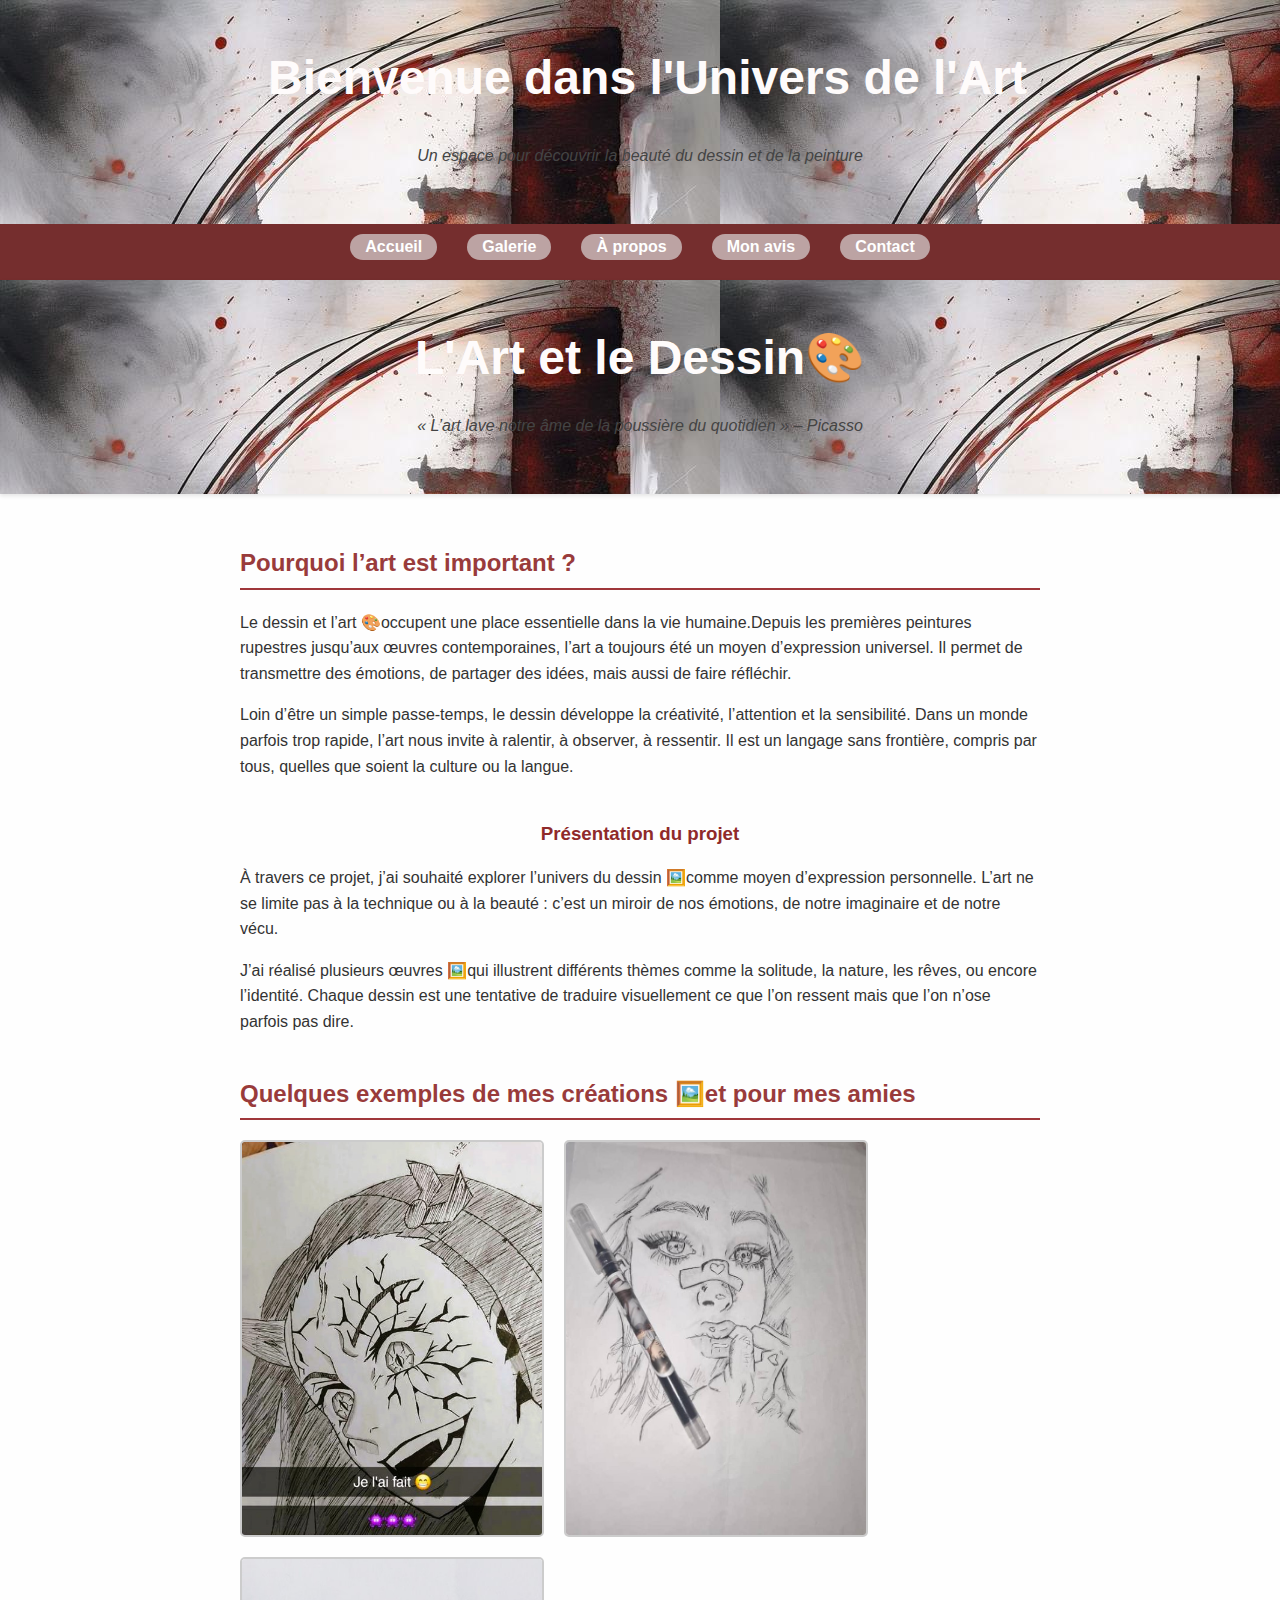
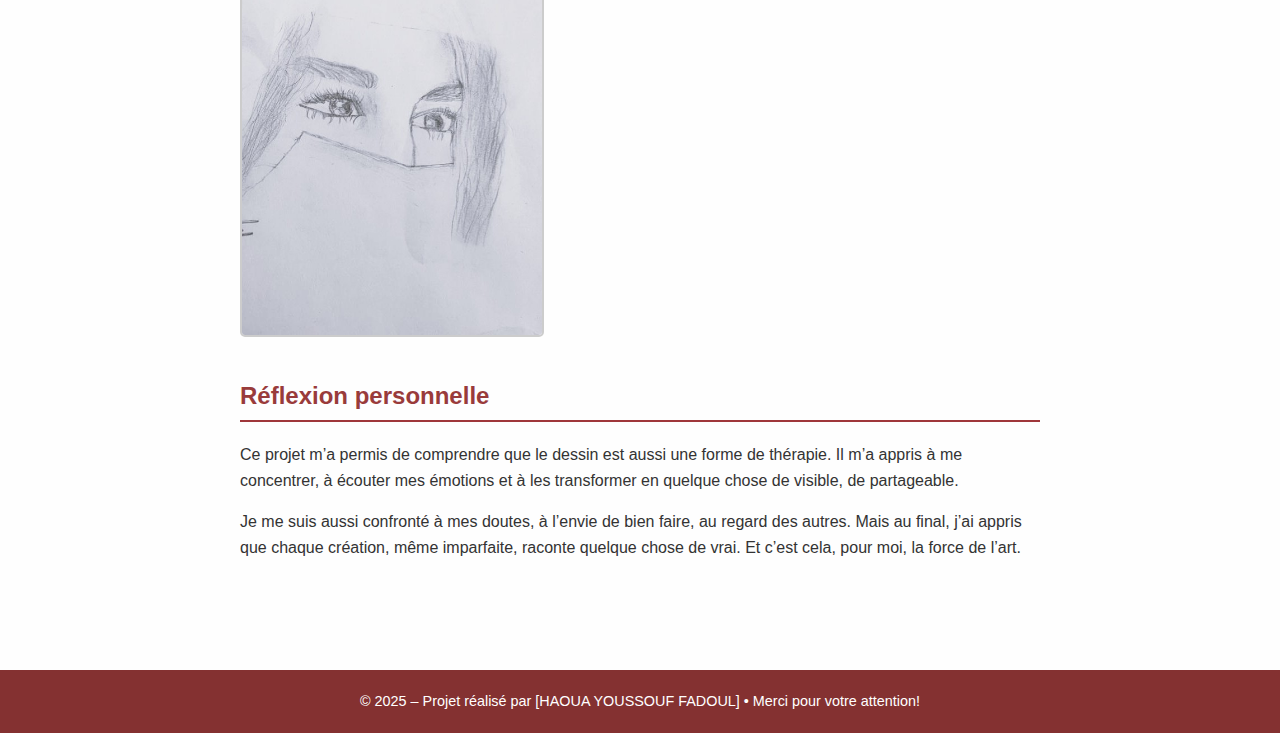
<file: index.html>
<!DOCTYPE html>
<html lang="fr">
<head>
<header>
  <h1 style="display: inline-block; margin-left: 15px;">Bienvenue dans l'Univers de l'Art</h1>
  <p>Un espace pour découvrir la beauté du dessin et de la peinture</p>
</header>
  <meta charset="UTF-8">
  <title>Accueil – L'Art et le Dessin</title>
  <link rel="stylesheet" href="L'art à ma facon.css">
</head>
<body>

<nav id="_blank">
  <ul>
    <li class="APPEL"><a href="index.html">Accueil</a></li>
    <li class="APPEL"><a href="galerie.html">Galerie</a></li>
    <li class="APPEL"><a href="apropos.html">À propos</a></li>
    <li class="APPEL"><a href="avis.html">Mon avis</a></li>
    <li class="APPEL"><a href="contact.html">Contact</a></li>

  </ul>
</nav>

<header>

  <h1>L'Art et le Dessin🎨</h1>
  <p>« L’art lave notre âme de la poussière du quotidien » – Picasso</p>
</header>
<div class="container">
<div class="section">
  <h2>Pourquoi l’art est important ?</h2>
    <p width="100px" height="200px">Le dessin et l’art 🎨occupent une place essentielle dans la vie humaine.Depuis les premières peintures rupestres jusqu’aux œuvres contemporaines, l’art a toujours été un moyen d’expression universel. Il permet de transmettre des émotions, de partager des idées, mais aussi de faire réfléchir. </p>
    <p>Loin d’être un simple passe-temps, le dessin développe la créativité, l’attention et la sensibilité. Dans un monde parfois trop rapide, l’art nous invite à ralentir, à observer, à ressentir. Il est un langage sans frontière, compris par tous, quelles que soient la culture ou la langue.</p>
</div>
  <div class="section">
      <h3>Présentation du projet</h3>
      <p>
        À travers ce projet, j’ai souhaité explorer l’univers du dessin 🖼️comme moyen d’expression personnelle. L’art ne se limite pas à la technique ou à la beauté : c’est un miroir de nos émotions, de notre imaginaire et de notre vécu.
      </p>
      <p>
        J’ai réalisé plusieurs œuvres 🖼️qui illustrent différents thèmes comme la solitude, la nature, les rêves, ou encore l’identité. Chaque dessin est une tentative de traduire visuellement ce que l’on ressent mais que l’on n’ose parfois pas dire.
      </p>
    </div>

    <div class="section">
      <h2>Quelques exemples de mes créations 🖼️et pour mes amies</h2>
      <div class="images">
        <img src="Images/Katel.jpeg" alt="Oeuvre 1">
        <img src="Images/Mari.jpeg" alt="Oeuvre 2">
        <img src="Images/Hanna.jpeg" alt="Oeuvre 3">

      </div>
    </div>

    <div class="section">
      <h2>Réflexion personnelle</h2>
      <p>
        Ce projet m’a permis de comprendre que le dessin est aussi une forme de thérapie. Il m’a appris à me concentrer, à écouter mes émotions et à les transformer en quelque chose de visible, de partageable.
      </p>
      <p>
        Je me suis aussi confronté à mes doutes, à l’envie de bien faire, au regard des autres. Mais au final, j’ai appris que chaque création, même imparfaite, raconte quelque chose de vrai. Et c’est cela, pour moi, la force de l’art.
      </p>
    </div>

  </div>
    <footer>
    © 2025 – Projet réalisé par [HAOUA YOUSSOUF FADOUL] • Merci pour votre attention!
  </footer>

</body>
</html>
</file>
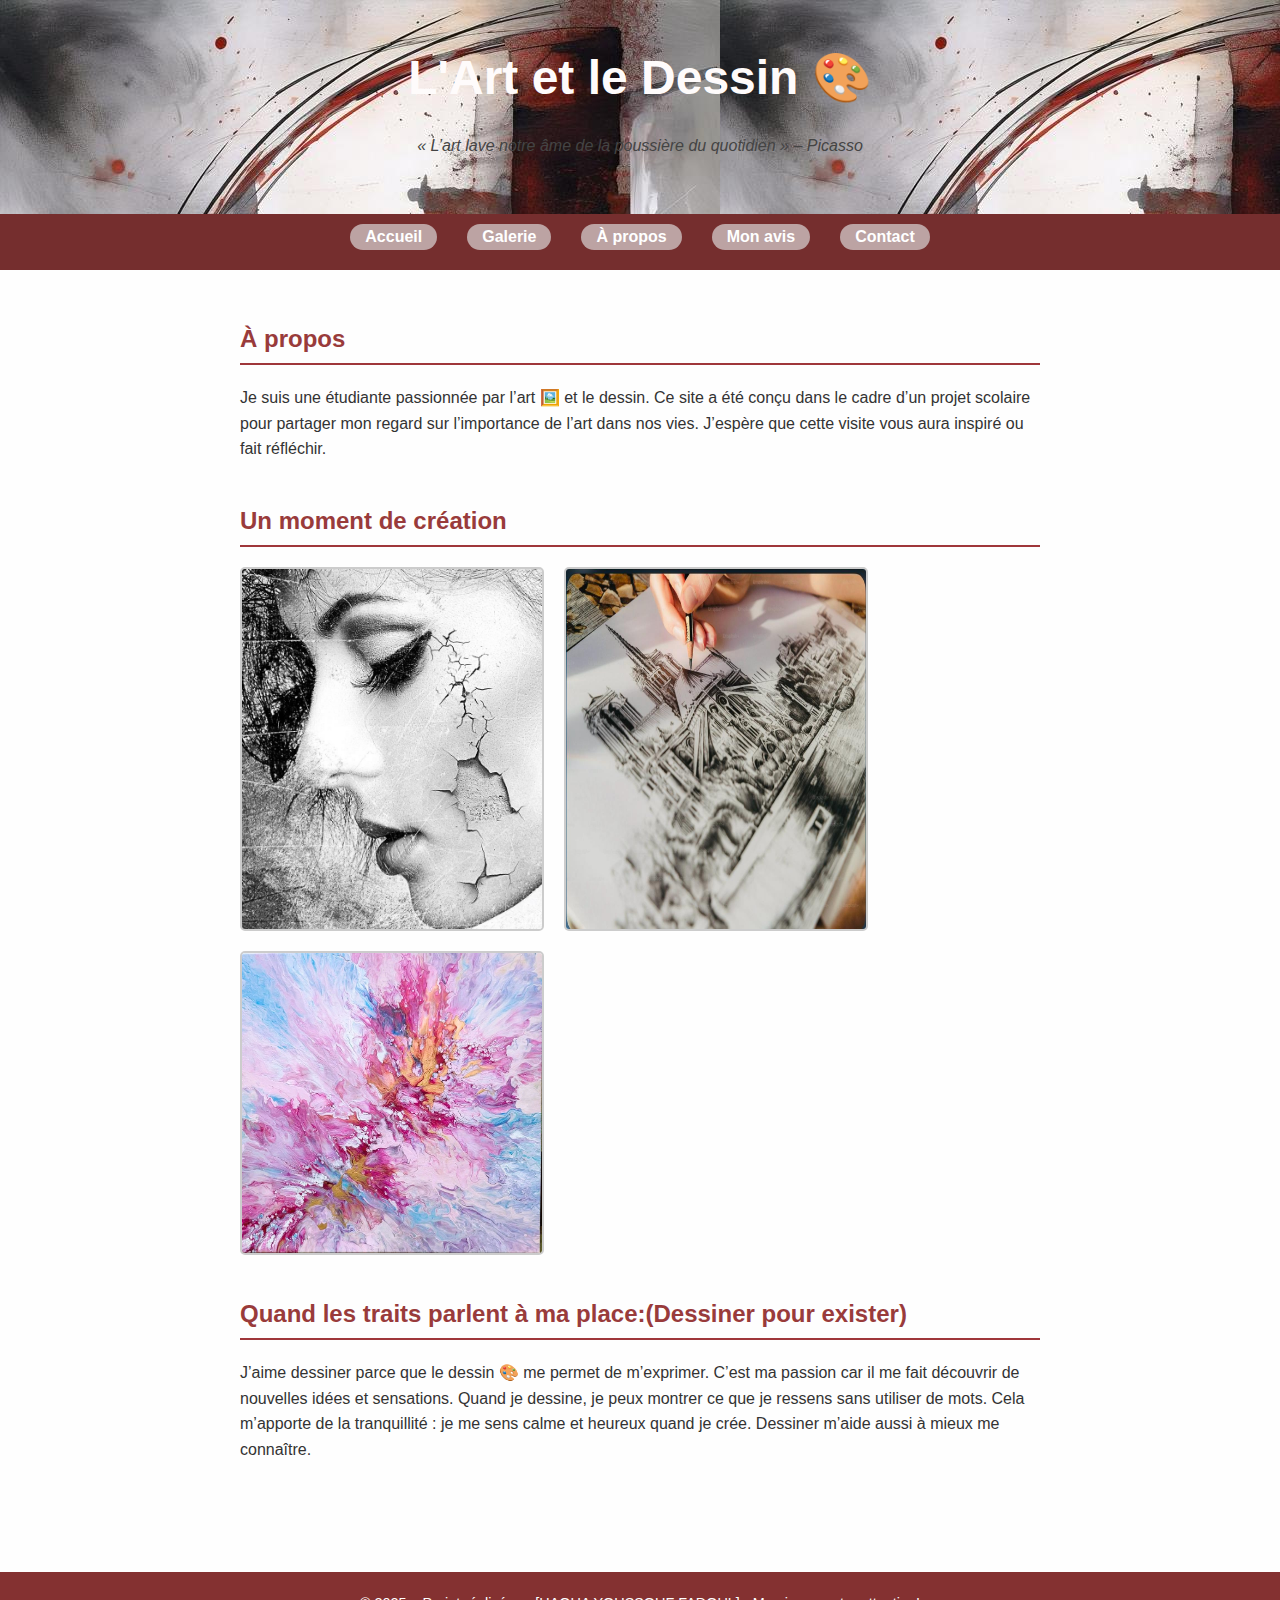
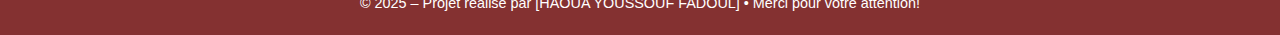
<file: apropos.html>
<!DOCTYPE html>
<html lang="fr">
<head>
  <meta charset="UTF-8">
  <title>À propos – L'Art et le Dessin 🎨 </title>
  <link rel="stylesheet" href="L'art à ma facon.css">
</head>
<body>



<header>

  <h1>L'Art et le Dessin 🎨</h1>
  <p>« L’art lave notre âme de la poussière du quotidien » – Picasso</p>
</header>
  <nav id="_blank">
  <ul>
    <li class="APPEL"><a href="index.html">Accueil</a></li>
    <li class="APPEL"><a href="galerie.html">Galerie</a></li>
    <li class="APPEL"><a href="apropos.html">À propos</a></li>
    <li class="APPEL"><a href="avis.html">Mon avis</a></li>
    <li class="APPEL"><a href="contact.html">Contact</a></li>

  </ul>
</nav>

 <div class="container">

    <div class="section">
      <h2>À propos</h2>
      <p>
      Je suis une étudiante passionnée par l’art 🖼️ et le dessin. Ce site a été conçu dans le cadre d’un projet scolaire pour partager mon regard sur l’importance de l’art dans nos vies.  
      J’espère que cette visite vous aura inspiré ou fait réfléchir. 
      </p>
    </div>

    <div class="section">
      <h2>Un moment de création</h2>
      <div class="images">
        <img src="Images/Narmin.jpeg" alt="Oeuvre 1">
        <img src="Images/Archi.jpeg" alt="Oeuvre 2">
        <img src="Images/Rose d'art.jpeg" alt="Oeuvre 1">

      </div>
    </div>

    <div class="section">
      <h2>Quand les traits parlent à ma place:(Dessiner pour exister)</h2>
      <p>
      J’aime dessiner parce que le dessin 🎨 me permet de m’exprimer. C’est ma passion car il me fait découvrir de nouvelles idées et sensations. 
      Quand je dessine, je peux montrer ce que je ressens sans utiliser de mots. Cela m’apporte de la tranquillité : je me sens calme et heureux quand je crée. Dessiner m’aide aussi à mieux me connaître.
      </p>
    </div>

  </div>
    <footer>
    © 2025 – Projet réalisé par [HAOUA YOUSSOUF FADOUL] • Merci pour votre attention!
  </footer>
</body>
</html>
</file>
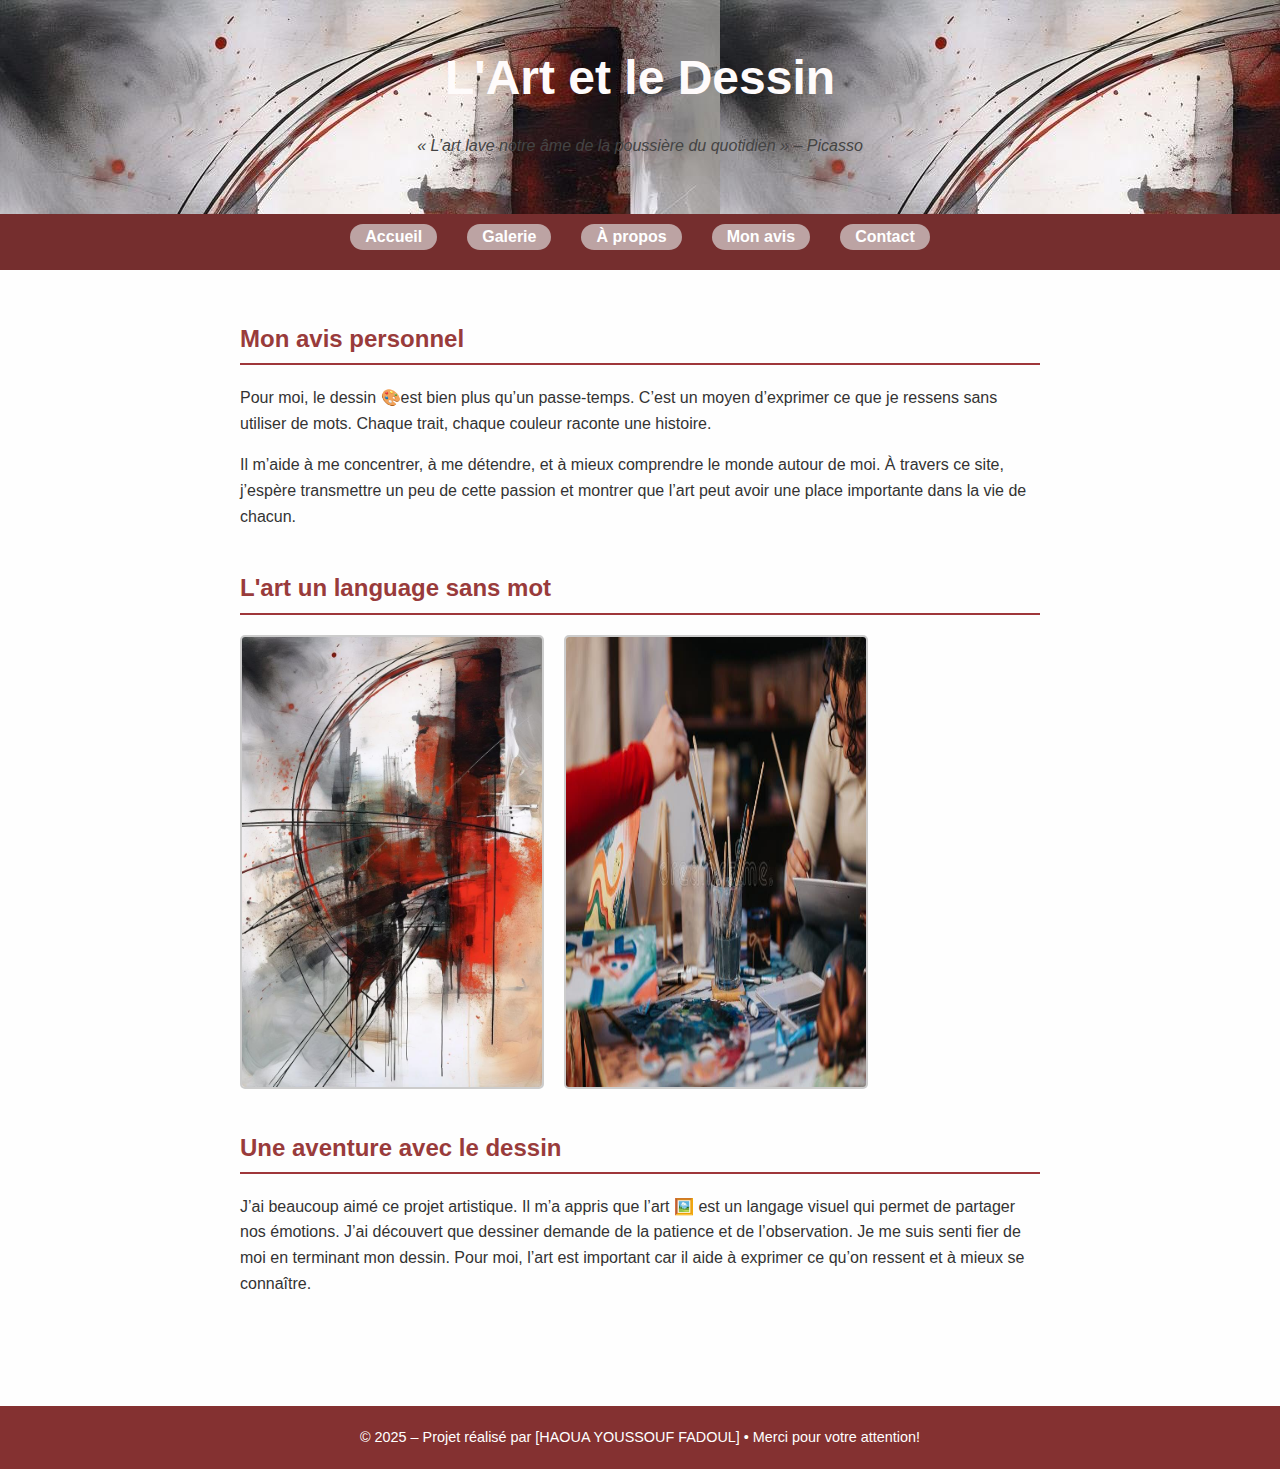
<file: avis.html>
<!DOCTYPE html>
<html lang="fr">
<head>
  <meta charset="UTF-8">
  <title>Mon avis – L'Art et le Dessin</title>
  <link rel="stylesheet" href="L'art à ma facon.css">
</head>
<body>



<header>

  <h1>L'Art et le Dessin</h1>
  <p>« L’art lave notre âme de la poussière du quotidien » – Picasso</p>
</header>
  <nav id="_blank">
  <ul>
    <li class="APPEL"><a href="index.html">Accueil</a></li>
    <li class="APPEL"><a href="galerie.html">Galerie</a></li>
    <li class="APPEL"><a href="apropos.html">À propos</a></li>
    <li class="APPEL"><a href="avis.html">Mon avis</a></li>
    <li class="APPEL"><a href="contact.html">Contact</a></li>

  </ul>
</nav>

  <div class="container">

    <div class="section">
      <h2>Mon avis personnel</h2>
      <P>
        Pour moi, le dessin 🎨est bien plus qu’un passe-temps. C’est un moyen d’exprimer ce que je ressens sans utiliser de mots.  
        Chaque trait, chaque couleur raconte une histoire. 
      </P>
      <P>
       Il m’aide à me concentrer, à me détendre, et à mieux comprendre le monde autour de moi.  
       À travers ce site, j’espère transmettre un peu de cette passion et montrer que l’art peut avoir une place importante dans la vie de chacun.
      </p>
    </div>

    <div class="section">
      <h2>L'art un language sans mot</h2>
      <div class="images">
      <img src="Images/Rouge.jpeg" alt="Oeuvre 1">
      <img src="Images/Holm.jpeg" alt="Oeuvre 2">

      </div>
    </div>

    <div class="section">
      <h2>Une aventure avec le dessin</h2>
      <p>
       J’ai beaucoup aimé ce projet artistique. Il m’a appris que l’art 🖼️ est un langage visuel qui permet de partager nos émotions. J’ai découvert que dessiner demande de la patience et de l’observation. Je me suis senti fier de moi en terminant mon dessin. Pour moi, l’art est important car il aide à exprimer ce qu’on ressent et à mieux se connaître.
      </p>
    </div>

  </div>
</section>
  <footer>
    © 2025 – Projet réalisé par [HAOUA YOUSSOUF FADOUL] • Merci pour votre attention!
  </footer>
</body>
</html>
</file>
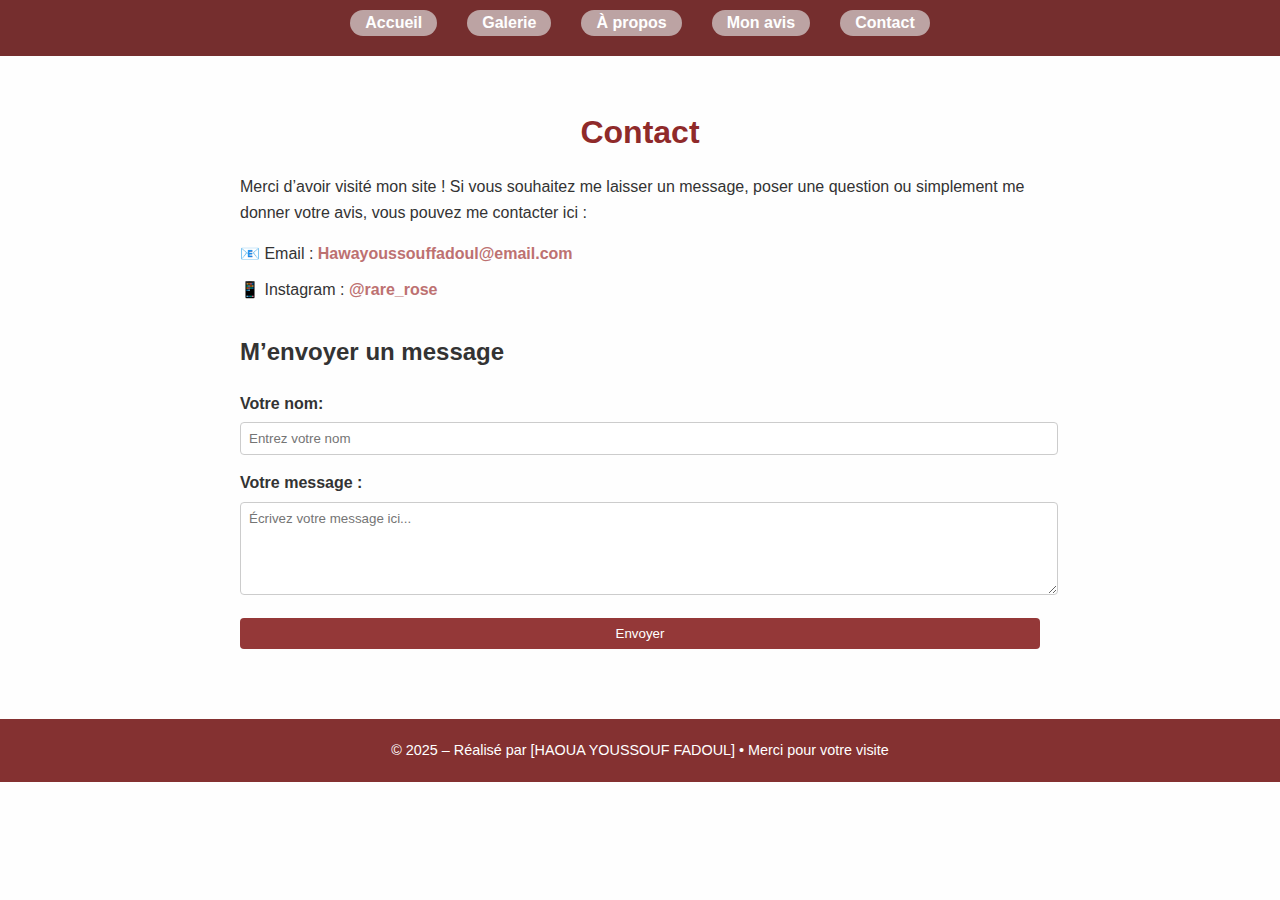
<file: contact.html>
<!DOCTYPE html>
<html lang="fr">
<head>
  <meta charset="UTF-8">
  <title>Contact</title>
  <link rel="stylesheet" href="L'art à ma facon.css">
 
</head>
<body>

<nav id="_blank">
  <ul>
    <li class="APPEL"><a href="index.html">Accueil</a></li>
    <li class="APPEL"><a href="galerie.html">Galerie</a></li>
    <li class="APPEL"><a href="apropos.html">À propos</a></li>
    <li class="APPEL"><a href="avis.html">Mon avis</a></li>
    <li class="APPEL"><a href="contact.html">Contact</a></li>

  </ul>
</nav>

  <div class="container">
    <h1>Contact</h1>

    <p>
      Merci d’avoir visité mon site ! Si vous souhaitez me laisser un message, poser une question ou simplement me donner votre avis, vous pouvez me contacter ici :
    </p>

    <div class="contact-info">
      <ul>
        <li >📧 Email : <strong>Hawayoussouffadoul@email.com</strong></li>
        <li >📱 Instagram : <strong>@rare_rose</strong></li>
      </ul>
      <p style="font-style: italic;"></p>
    </div>

    <form method="POST" action="https://formspree.io/f/moqgpvda">
  <h2>M’envoyer un message</h2>
  
  <label for="nom">Votre nom:</label>
  <input type="text" id="nom" name="nom" placeholder="Entrez votre nom" required>

  <label for="message">Votre message :</label>
  <textarea id="message" name="message" rows="5" placeholder="Écrivez votre message ici..." required></textarea>

  <input type="submit" value="Envoyer">
</form>
  </div>

  <footer>
    © 2025 – Réalisé par [HAOUA YOUSSOUF FADOUL] • Merci pour votre visite
  </footer>

</body>
</html>
</file>
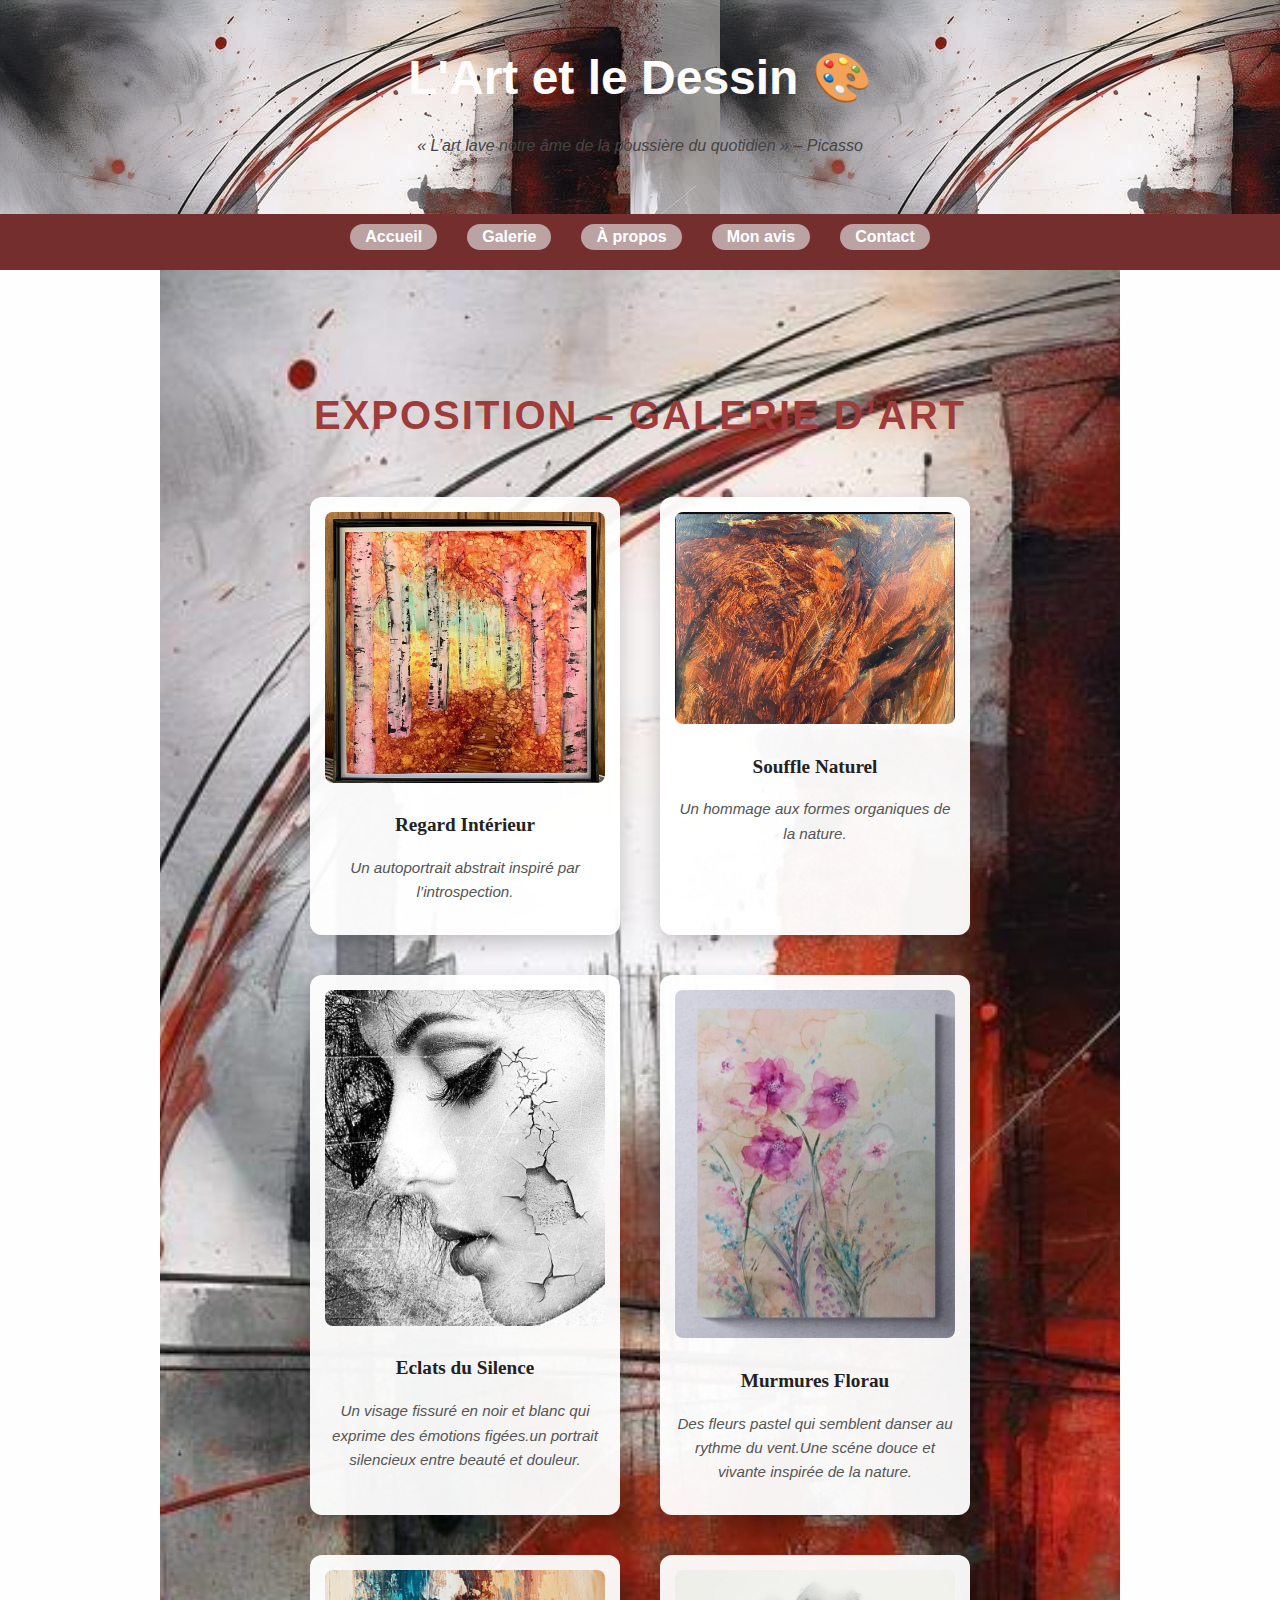
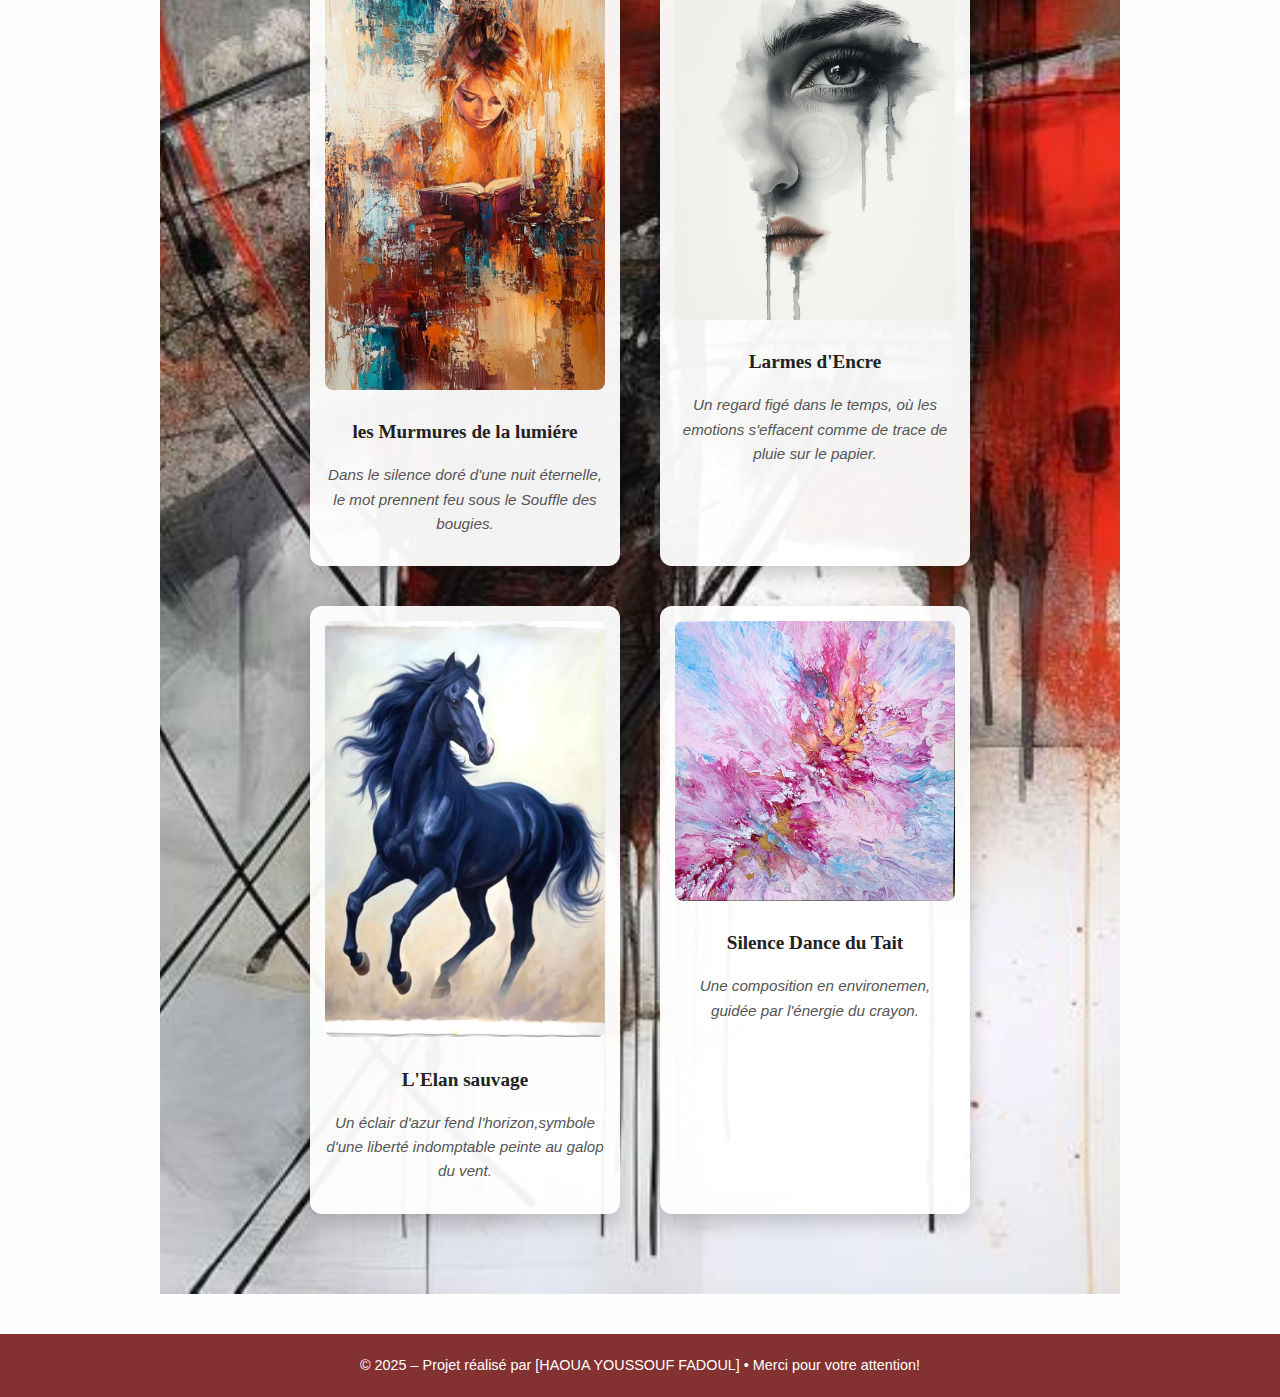
<file: galerie.html>
<!DOCTYPE html>
<html lang="fr">
<head>
  <meta charset="UTF-8">
  <title>Galerie – L'Art et le Dessin 🎨</title>
  <link rel="stylesheet" href="L'art à ma facon.css">
</head>
<body>



<header>

  <h1>L'Art et le Dessin 🎨</h1>
  <p>« L’art lave notre âme de la poussière du quotidien » – Picasso</p>
</header>
  <nav id="_blank">
  <ul>
    <li class="APPEL"><a href="index.html">Accueil</a></li>
    <li class="APPEL"><a href="galerie.html">Galerie</a></li>
    <li class="APPEL"><a href="apropos.html">À propos</a></li>
    <li class="APPEL"><a href="avis.html">Mon avis</a></li>
    <li class="APPEL"><a href="contact.html">Contact</a></li>

  </ul>
</nav>
<body>

<section id="galerie">
  <h2>Exposition – Galerie d’Art</h2>

  <div class="galerie-musee">

    <div class="oeuvre">
      <img src="Images/Chadjara.jpeg" alt="Œuvre 1">
      <h3>Regard Intérieur</h3>
      <p>Un autoportrait abstrait inspiré par l’introspection.</p>
    </div>

    <div class="oeuvre">
      <img src="Images/Mur.jpeg" alt="Œuvre 2">
      <h3>Souffle Naturel</h3>
      <p>Un hommage aux formes organiques de la nature.</p>
    </div>

    <div class="oeuvre">
      <img src="Images/Narmin.jpeg" alt="Œuvre 3">
      <h3> Eclats du Silence </h3>
      <p>Un visage fissuré en noir et blanc qui exprime des émotions figées.un portrait silencieux entre beauté et douleur.</p>
    </div>

   <div class="oeuvre">
      <img src="Images/Zahra.jpeg" alt="Œuvre 4">
      <h3>Murmures Florau</h3>
      <p>Des fleurs pastel qui semblent danser au rythme du vent.Une scéne douce et vivante inspirée de la nature.</p>
    </div>
    <div class="oeuvre">
      <img src="Images/livre.jpeg" alt="Œuvre 5">
      <h3>les Murmures de la lumiére</h3>
      <p>Dans le silence doré d'une nuit éternelle, le mot prennent feu sous le Souffle des bougies.</p>
    </div>
      <div class="oeuvre">
      <img src="Images/Hazin.jpeg" alt="Œuvre 6">
      <h3>Larmes d'Encre</h3>
      <p>Un regard figé dans le temps, où les emotions s'effacent comme de trace de pluie sur le papier.</p>
    </div>
      <div class="oeuvre">
      <img src="Images/Hisan.jpeg" alt="Œuvre 7">
      <h3>L'Elan sauvage</h3>
      <p>Un éclair d'azur fend l'horizon,symbole d'une liberté indomptable peinte au galop du vent.</p>
    </div>
       <div class="oeuvre">
      <img src="Images/Rose d'art.jpeg" alt="Œuvre 8"> 
      <h3>Silence Dance du Tait</h3>
      <p>Une composition en environemen, guidée par l'énergie du crayon.</p>
    </div>
  </div>

</section>
  <footer>
    © 2025 – Projet réalisé par [HAOUA YOUSSOUF FADOUL] • Merci pour votre attention!
  </footer>
</body>
</html>
</file>
